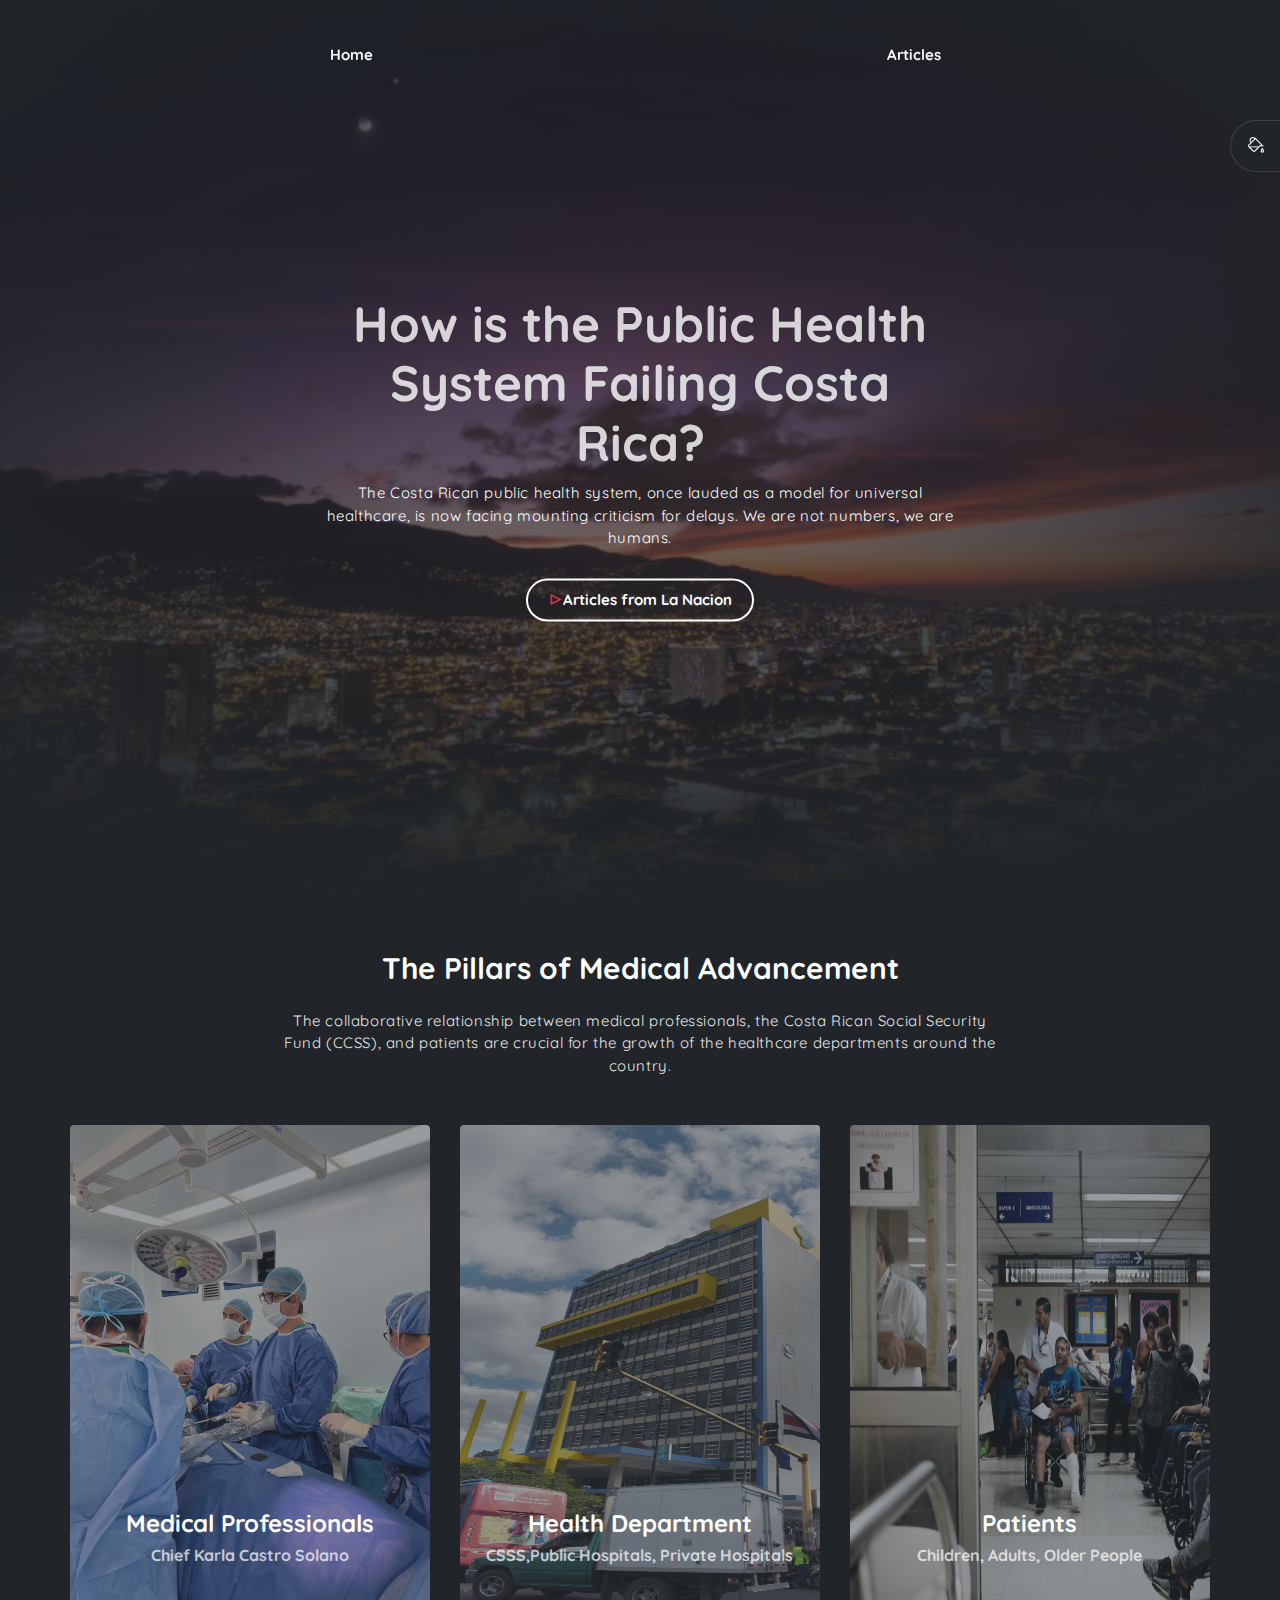
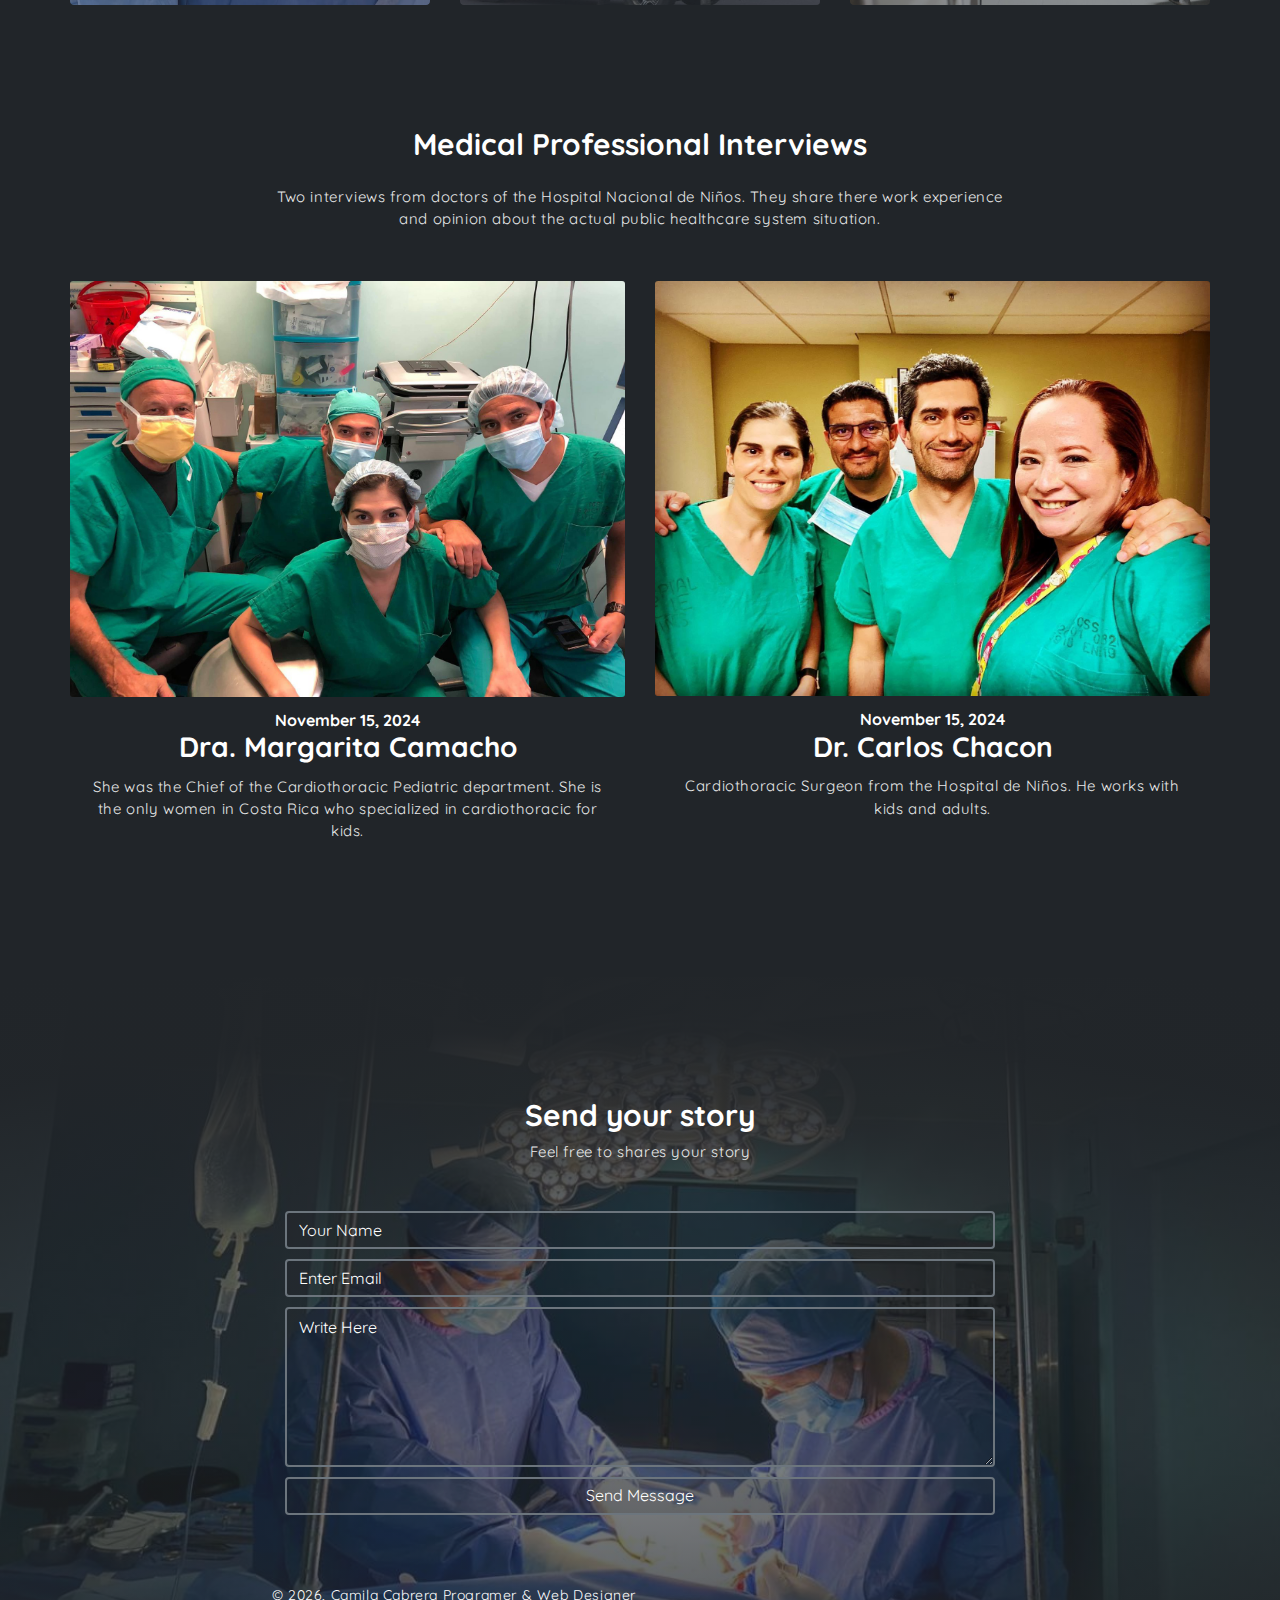
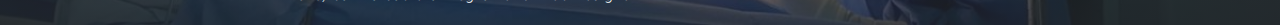
<file: public_html/index.html>
<!DOCTYPE html>
<html lang="en">
<head>
	<meta charset="utf-8">
    <meta name="viewport" content="width=device-width, initial-scale=1, shrink-to-fit=no">
    <meta name="description" content="Start your development with Dorang landing page.">
    <meta name="author" content="Devcrud">
    <title>Multimodal Project</title>
    <!-- font icons -->
    <link rel="stylesheet" href="assets/vendors/themify-icons/css/themify-icons.css">

    <!-- Bootstrap + Dorang main styles -->
	<link rel="stylesheet" href="assets/css/dorang.css">

</head>
<body data-spy="scroll" data-target=".navbar" data-offset="40" id="home" class="dark-theme">
    
    <!-- page navbar -->
    <nav class="page-navbar" data-spy="affix" data-offset-top="10">
        <ul class="nav-navbar container">
            <li class="nav-item"><a href="#" class="nav-link">Home</a></li>
            <li class="nav-item"><a href="/public_html/articles.html" class="nav-link">Articles</a></li>
            <!--<li class="nav-item"><a href="#" class="nav-link"><img src="assets/imgs/placeholder.svg" alt="Download free bootstrap 4 landing page, free boootstrap 4 templates, Download free bootstrap 4.1 landing page, free boootstrap 4.1.1 templates, weber Landing page"></a></li>-->
            <!--<li class="nav-item"><a href="/public_html/interviews.html" class="nav-link">Interviews</a></li>-->
        </ul>
    </nav><!-- end of page navbar -->

    <div class="theme-selector">
        <a href="javascript:void(0)" class="spinner">
            <i class="ti-paint-bucket"></i>
        </a>
        <div class="body">
            <a href="javascript:void(0)" class="light"></a>
            <a href="javascript:void(0)" class="dark"></a>
        </div>
    </div>  

    <!-- page header -->
    <header class="header">
        <div class="overlay"></div>
        <div class="header-content">
            <h1 class="header-title">How is the Public Health System Failing Costa Rica?</h1>
            <p class="header-subtitle">The Costa Rican public health system, once lauded as a model for universal healthcare, 
                is now facing mounting criticism for delays. We are not numbers, we are humans. </p>

            <button class="btn btn-theme-color modal-toggle"><i class="ti-control-play text-danger"></i>Articles from La Nacion</button>

        </div>
    </header><!-- end of page header -->

    <!-- modal -->
   <div class="modalBox">
        <div class="modalBox-body">
            <iframe width="100%" height="450px" class="border-0" 
            src="https://www.nacion.com/">
            </iframe>
        </div>          
    </div> <!-- end of modal -->

    <!-- page container -->
    <div class="container page-container">
        <div class="col-md-10 col-lg-8 m-auto">
            <h6 class="title mb-4">The Pillars of Medical Advancement</h6>
            <p class="mb-5">The collaborative relationship between medical professionals, the Costa Rican Social Security Fund (CCSS), and patients are crucial for the growth of the healthcare departments around the country. </p>
        </div>  

        <!-- row -->
        <div class="row mb-4">
            <div class="col-md-4">
                <a href="https://drive.google.com/file/d/1kV3shMfC2n2jBOGt5FBYdteGEy3yGt1y/view?usp=drive_link" class="overlay-img">
                    <img src="assets/imgs/img-1.jpg" alt="Download free bootstrap 4 landing page, free boootstrap 4 templates, Download free bootstrap 4.1 landing page, free boootstrap 4.1.1 templates, weber Landing page">  
                    <div class="overlay"></div> 
                    <div class="des">
                        <h1 class="title">Medical Professionals</h1>
                        <h6 class="subtitle">Chief Karla Castro Solano</p>
                        <p>Medical professionals are vital to society as they ensure the health and well-being of individuals and communities.
                        But no one worries about there mental and physical health, and how hard this job can be. 
                        </p>
                    </div>          
                </a>
            </div>
            <div class="col-md-4">
                <a href="https://drive.google.com/file/d/1Q_s5D8jUpBLcOAS3jswY4JqyvdT5ARb7/view?usp=drive_link" class="overlay-img">
                    <img src="assets/imgs/img-2.jpg" style="width: 500px; height: 480px;">  
                    <div class="overlay"></div> 
                    <div class="des">
                        <h1 class="title">Health Department</h1>
                        <h6 class="subtitle">CSSS,Public Hospitals, Private Hospitals</p>
                        <p>CCSS plays a vital role in providing universal public healthcare for many citizens. 
                        Interview of a patient who start in a Ebais because of an abdominal pain, and end with complications at the hospital.</p>
                    </div>          
                </a>
            </div>
            <div class="col-md-4">
                <a href="https://drive.google.com/file/d/1Qr3EhfGSv9Jzv1lnvJLbhNCK87dXAUf7/view?usp=sharing" class="overlay-img">
                    <img src="assets/imgs/img-3.jpg" style="width: 500px; height: 480px;">  
                    <div class="overlay"></div> 
                    <div class="des">
                        <h1 class="title">Patients</h1>
                        <h6 class="subtitle">Children, Adults, Older People</p>
                        <p>They are constanly affected by the decisions of CCSS, long-wait lists are the main problem.
                            Little girl who was born with heart diseases, and has had multiple surgeries over the years. 
                        </p>
                    </div>          
                </a>
            </div>          
        </div><!-- end of row -->


        <div class="col-md-10 col-lg-8 m-auto">
            <h6 class="title mb-4 mt-5 pt-5">Medical Professional Interviews</h6>
            <p class="mb-5">Two interviews from doctors of the Hospital Nacional de Niños. They share there work experience and opinion about the actual public healthcare system situation.</p>
        </div>

        <!-- row -->
        <div class="row mb-5">
            <div class="col-md-6">
                <a href="javascript:void(0)" class="card">
                    <a href="https://drive.google.com/file/d/1ArO8_pbaQjFyFvdQYLq-6EweOSHGIbau/view?usp=drive_link">
                    <img src="assets/imgs/blog-1.jpg" class="card-img" >
                     </a>
                    <div class="card-body">
                        <h6 class="card-subtitle">November 15, 2024</h6>
                        <h3 class="card-title">Dra. Margarita Camacho</h3>
                        <p>She was the Chief of the Cardiothoracic Pediatric department. She is the only women in Costa Rica who specialized in cardiothoracic for kids. </p>
                    </div>                  
                </a>
            </div>  
            <div class="col-md-6">
                <a href="javascript:void(0)" class="card">
                    <a href="https://drive.google.com/file/d/1GVzUcJisqRy7C2gBXsSQ9rWxRkZK8ywQ/view?usp=drive_link">
                    <img src="assets/imgs/blog-2.jpg" class="card-img">
                    </a> 
                    <div class="card-body">
                        <h6 class="card-subtitle">November 15, 2024</h6>
                        <h3 class="card-title">Dr. Carlos Chacon</h3>
                        <p>Cardiothoracic Surgeon from the Hospital de Niños. He works with kids and adults.</p>
                    </div>                  
                </a>
            </div>  
        </div><!-- end of row -->

        <!--<a href="/public_html/interviews.html">More interviews <i class="ti-angle-double-right angle"></i></a>-->

    </div> <!-- end of page container -->

    <!--footer & pre footer -->
    <div class="contact-section">
        <div class="overlay"></div>
        <!-- container -->
        <div class="container">
            <div class="col-md-10 col-lg-8 m-auto">
                <h6 class="title mb-2">Send your story</h6>
                <p class="mb-5">Feel free to shares your story</p>
                <form action="" class="form-group">
                    <input type="text" size="50" class="form-control" placeholder="Your Name" required>
                    <input type="email" class="form-control" placeholder="Enter Email"requried>
                    <textarea name="comment" id="comment" rows="6"   class="form-control" placeholder="Write Here"></textarea>
                    <input type="submit" value="Send Message" class="form-control">
                </form>
            </div>

            <!-- footer -->
            <footer class="footer">
                <p class="infos">&copy; <script>document.write(new Date().getFullYear())</script>, <a href="#">Camila Cabrera Programer & Web Designer </a></p>        
               <!-- <div class="links">
                    <a href="#">About</a>
                    <a href="#">Explore</a>
                    <a href="#">Journal</a>
                </div>
            </footer> end of footer -->

        </div><!-- end of container -->
    </div><!-- end of pre footer -->

    <!-- core  -->
    <script src="assets/vendors/jquery/jquery-3.4.1.js"></script>
    <script src="assets/vendors/bootstrap/bootstrap.bundle.js"></script>

    <!-- bootstrap affix -->
    <script src="assets/vendors/bootstrap/bootstrap.affix.js"></script>

    <!-- Dorang js -->
    <script src="assets/js/dorang.js"></script>

</body>
</html>
</file>
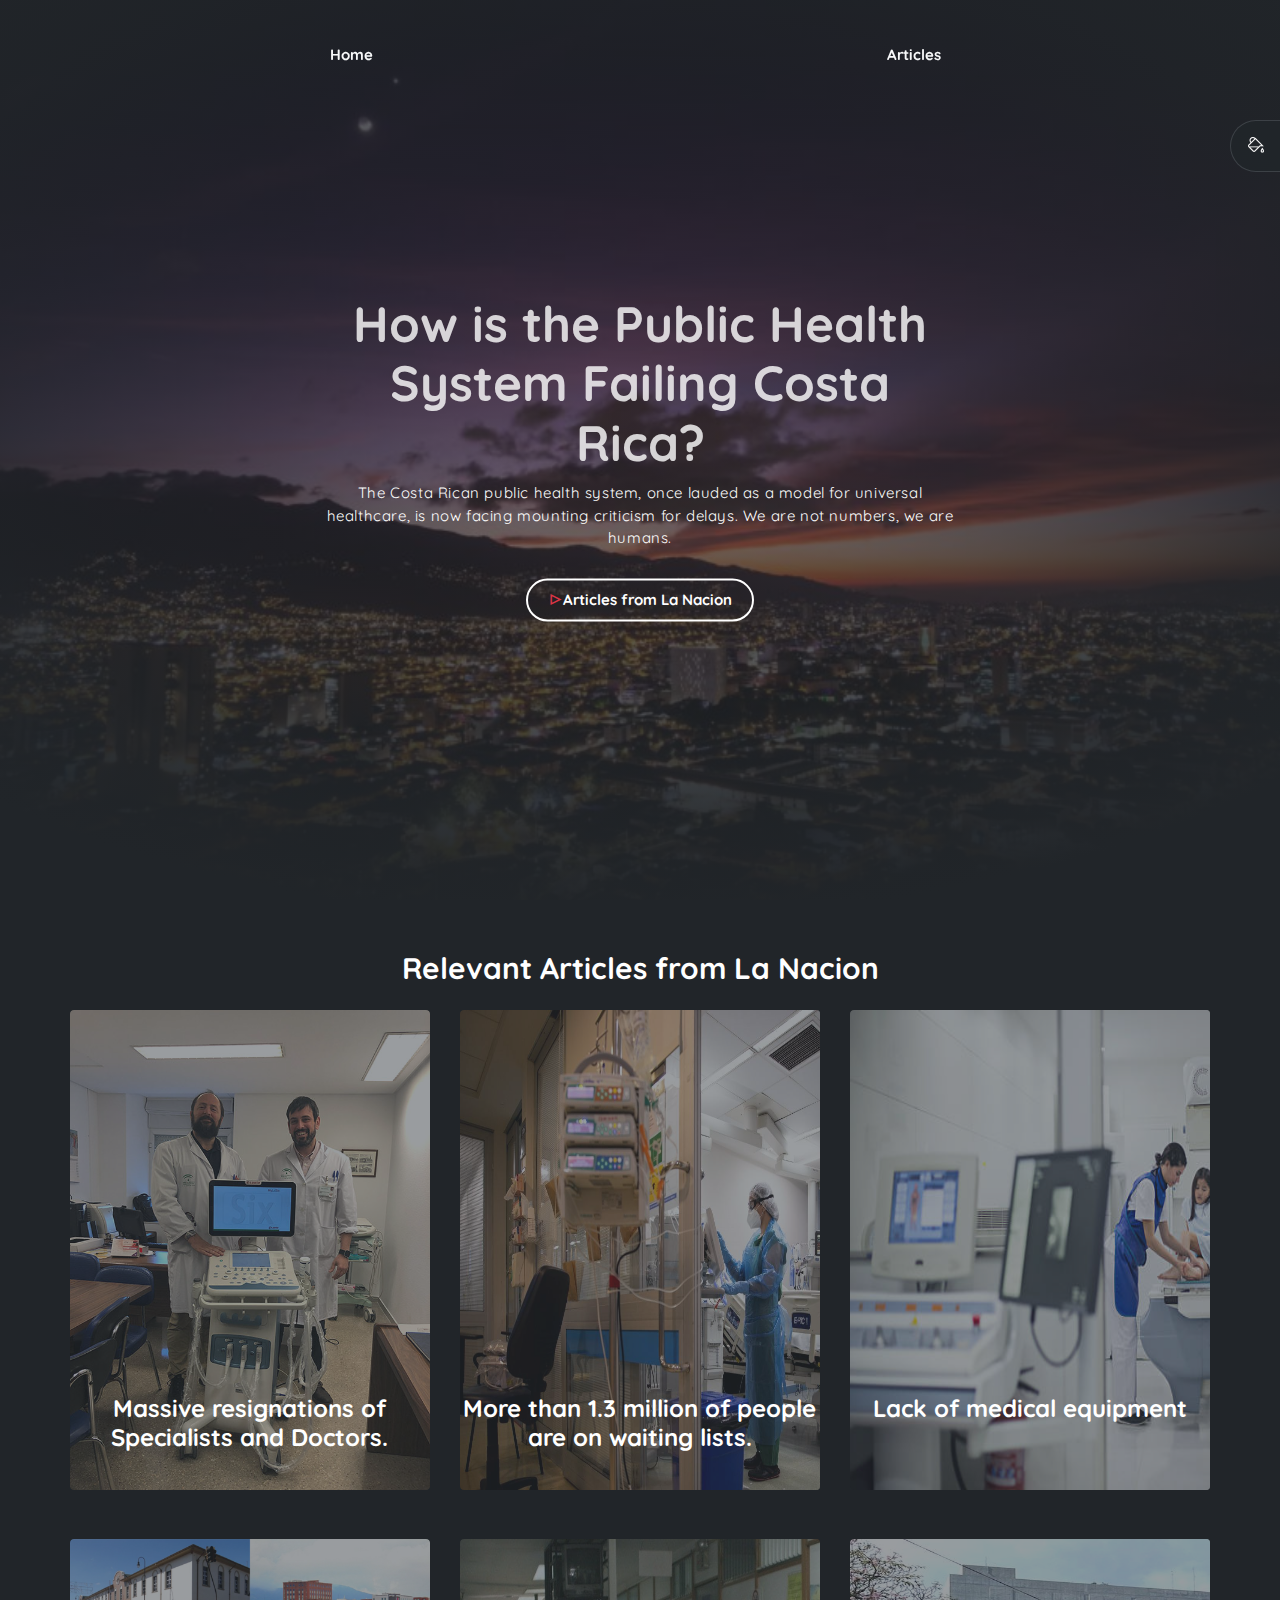
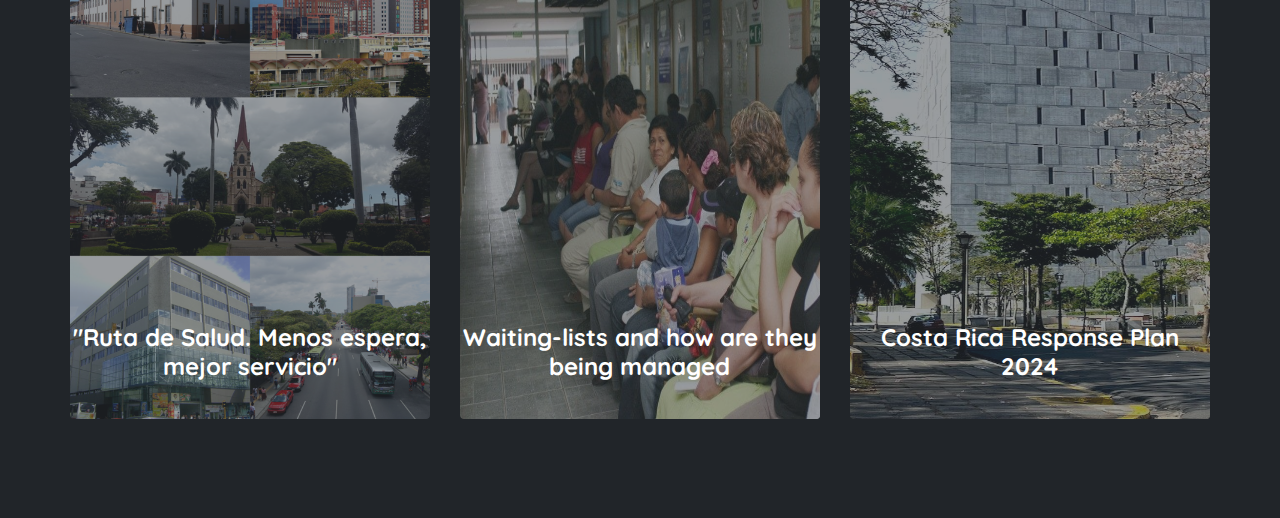
<file: public_html/articles.html>
<!DOCTYPE html>
<html lang="en">
<head>
	<meta charset="utf-8">
    <meta name="viewport" content="width=device-width, initial-scale=1, shrink-to-fit=no">
    <meta name="description" content="Start your development with Dorang landing page.">
    <meta name="author" content="Devcrud">
    <title>Multimodal Project</title>
    <!-- font icons -->
    <link rel="stylesheet" href="assets/vendors/themify-icons/css/themify-icons.css">

    <!-- Bootstrap + Dorang main styles -->
	<link rel="stylesheet" href="assets/css/dorang.css">

</head>
<body data-spy="scroll" data-target=".navbar" data-offset="40" id="home" class="dark-theme">
    
    <!-- page navbar -->
    <nav class="page-navbar" data-spy="affix" data-offset-top="10">
        <ul class="nav-navbar container">
            <li class="nav-item"><a href="/public_html/index.html" class="nav-link">Home</a></li>
            <li class="nav-item"><a href="/public_html/articles.html" class="nav-link">Articles</a></li>
            <!--<li class="nav-item"><a href="#" class="nav-link"><img src="assets/imgs/placeholder.svg" alt="Download free bootstrap 4 landing page, free boootstrap 4 templates, Download free bootstrap 4.1 landing page, free boootstrap 4.1.1 templates, weber Landing page"></a></li>-->
            <!--<li class="nav-item"><a href="/public_html/interviews.html" class="nav-link">Interviews</a></li>-->
        </ul>
    </nav><!-- end of page navbar -->

    <div class="theme-selector">
        <a href="javascript:void(0)" class="spinner">
            <i class="ti-paint-bucket"></i>
        </a>
        <div class="body">
            <a href="javascript:void(0)" class="light"></a>
            <a href="javascript:void(0)" class="dark"></a>
        </div>
    </div>  

    <!-- page header -->
    <header class="header">
        <div class="overlay"></div>
        <div class="header-content">
            <h1 class="header-title">How is the Public Health System Failing Costa Rica?</h1>
            <p class="header-subtitle">The Costa Rican public health system, once lauded as a model for universal healthcare, 
                is now facing mounting criticism for delays. We are not numbers, we are humans. </p>

            <button class="btn btn-theme-color modal-toggle"><i class="ti-control-play text-danger"></i>Articles from La Nacion</button>

        </div>
    </header><!-- end of page header -->

    <!-- modal -->
   <div class="modalBox">
        <div class="modalBox-body">
            <iframe width="100%" height="450px" class="border-0" 
            src="https://www.nacion.com/">
            </iframe>
        </div>          
    </div> <!-- end of modal -->

    <!-- page container -->
    <div class="container page-container">
        <div class="col-md-10 col-lg-8 m-auto">
            <h6 class="title mb-4">Relevant Articles from La Nacion</h6>
        </div>  

        <!-- row -->
        <div class="row mb-4">
            <div class="col-md-4">
                <a href="https://www.nacion.com/el-pais/salud/cinco-respuestas-sobre-protesta-de-medicos/MKRD6DFO5FDGFAC56BFN5KSVXE/story/" class="overlay-img">
                    <img src="assets/imgs/img-4.jpg" alt="Download free bootstrap 4 landing page, free boootstrap 4 templates, Download free bootstrap 4.1 landing page, free boootstrap 4.1.1 templates, weber Landing page">  
                    <div class="overlay"></div> 
                    <div class="des">
                        <h1 class="title">Massive resignations of Specialists and Doctors.</h1>
                        <h6 class="subtitle"><p></p>
                        <p>Doctors, Nurses, and Specialists aren't getting enough recognition for there work and there effort to keep patients alive. 
                            Most of them have the minimum payment for an excessive working hours. 
                        </p>
                    </div>          
                </a>
            </div>
            <div class="col-md-4">
                <a href="https://www.nacion.com/el-pais/salud/marta-esquivel-sobre-listas-de-espera-no-avanzamos/ALDLMNK6GBCM5FG22RQDPGJWBY/story/" class="overlay-img">
                    <img src="assets/imgs/img-5.jpg" style="width: 500px; height: 480px;">  
                    <div class="overlay"></div> 
                    <div class="des">
                        <h1 class="title">More than 1.3 million of people are on waiting lists.</h1>
                        <h6 class="subtitle"><p></p>
                        <p>Martha Esquivel,the executive president, is truly dissapointed by how the plan has been conducted. 
                            She thought that by the time the interview was conducted, the plan would have advanced as much as they thought.</p>
                    </div>          
                </a>
            </div>
            <div class="col-md-4">
                <a href="https://www.nacion.com/el-pais/salud/cuales-son-los-estudios-diagnosticos-con-mas-citas/EPC6TRYZHJF7PIE3YT5VUCCTD4/story/" class="overlay-img">
                    <img src="assets/imgs/img-6.jpg" style="width: 500px; height: 480px;">  
                    <div class="overlay"></div> 
                    <div class="des">
                        <h1 class="title">Lack of medical equipment</h1>
                        <h6 class="subtitle"></p>
                        <p>The radiology department have the longest wait lists. There are more than 737.000 appointments for any procedure 
                            or diagnose. 
                        </p>
                    </div>          
                </a>
            </div>          
        </div><!-- end of row -->

    <!-- row -->
    <div class="row mb-4">
        <div class="col-md-4">
            <a href="https://www.nacion.com/el-pais/salud/ruta-de-la-salud-de-marta-esquivel-echo-a-andar/SVJEH3LDIFEEHC4T4BK2IN7SFQ/story/" class="overlay-img">
                <img src="assets/imgs/img-7.png" alt="Download free bootstrap 4 landing page, free boootstrap 4 templates, Download free bootstrap 4.1 landing page, free boootstrap 4.1.1 templates, weber Landing page">  
                <div class="overlay"></div> 
                <div class="des">
                    <h1 class="title">"Ruta de Salud. Menos espera, mejor servicio"</h1>
                    <h6 class="subtitle"></p>
                    <p>The president of Costa Rica and the exexcutive president of the CCSS, created a plan to reduce waiting lists and improve public service in hospitals.
                    </p>
                </div>          
            </a>
        </div>
        <div class="col-md-4">
            <a href="https://www.nacion.com/el-pais/salud/listas-de-espera-en-ccss-conozca-las-medidas-para/REA4HXCOERCYVPVRBO7UZ6LLXM/story/" class="overlay-img">
                <img src="assets/imgs/img-8.jpg" style="width: 500px; height: 480px;">  
                <div class="overlay"></div> 
                <div class="des">
                    <h1 class="title">Waiting-lists and how are they being managed</h1>
                    <h6 class="subtitle"></p>
                    <p>All the services provide by the CCSS are being conducted by different strategies to reduced wait-lists, procedures, and appointments with specialists. </p>
                </div>          
            </a>
        </div>
        <div class="col-md-4">
            <a href="https://crisisresponse.iom.int/response/costa-rica-crisis-response-plan-2024" class="overlay-img">
                <img src="assets/imgs/img-9.jpeg" style="width: 500px; height: 480px;">  
                <div class="overlay"></div> 
                <div class="des">
                    <h1 class="title">Costa Rica Response Plan 2024</h1>
                    <h6 class="subtitle"></p>
                    <p>IOM will support the Costa Rican government in implementing a comprehensive whole-of-government and whole-of-society approach.</p>
                </div>          
            </a>
        </div>          
    </div><!-- end of row -->
</file>
<file: public_html/assets/vendors/themify-icons/css/themify-icons.css>
@font-face {
	font-family: 'themify';
	src:url("../fonts/themify.eot?-fvbane");
	src:url("../fonts/themify.eot?#iefix-fvbane") format("embedded-opentype"),
		url("../fonts/themify.woff?-fvbane") format("woff"),
		url("../fonts/themify.ttf?-fvbane") format("truetype"),
		url("../fonts/themify.svg?-fvbane#themify") format("svg");
	font-weight: normal;
	font-style: normal;
}

[class^="ti-"], [class*=" ti-"] {
	font-family: 'themify';
	speak: none;
	font-style: normal;
	font-weight: normal;
	font-variant: normal;
	text-transform: none;
	line-height: 1;

	/* Better Font Rendering =========== */
	-webkit-font-smoothing: antialiased;
	-moz-osx-font-smoothing: grayscale;
}

.ti-wand:before {
	content: "\e600";
}
.ti-volume:before {
	content: "\e601";
}
.ti-user:before {
	content: "\e602";
}
.ti-unlock:before {
	content: "\e603";
}
.ti-unlink:before {
	content: "\e604";
}
.ti-trash:before {
	content: "\e605";
}
.ti-thought:before {
	content: "\e606";
}
.ti-target:before {
	content: "\e607";
}
.ti-tag:before {
	content: "\e608";
}
.ti-tablet:before {
	content: "\e609";
}
.ti-star:before {
	content: "\e60a";
}
.ti-spray:before {
	content: "\e60b";
}
.ti-signal:before {
	content: "\e60c";
}
.ti-shopping-cart:before {
	content: "\e60d";
}
.ti-shopping-cart-full:before {
	content: "\e60e";
}
.ti-settings:before {
	content: "\e60f";
}
.ti-search:before {
	content: "\e610";
}
.ti-zoom-in:before {
	content: "\e611";
}
.ti-zoom-out:before {
	content: "\e612";
}
.ti-cut:before {
	content: "\e613";
}
.ti-ruler:before {
	content: "\e614";
}
.ti-ruler-pencil:before {
	content: "\e615";
}
.ti-ruler-alt:before {
	content: "\e616";
}
.ti-bookmark:before {
	content: "\e617";
}
.ti-bookmark-alt:before {
	content: "\e618";
}
.ti-reload:before {
	content: "\e619";
}
.ti-plus:before {
	content: "\e61a";
}
.ti-pin:before {
	content: "\e61b";
}
.ti-pencil:before {
	content: "\e61c";
}
.ti-pencil-alt:before {
	content: "\e61d";
}
.ti-paint-roller:before {
	content: "\e61e";
}
.ti-paint-bucket:before {
	content: "\e61f";
}
.ti-na:before {
	content: "\e620";
}
.ti-mobile:before {
	content: "\e621";
}
.ti-minus:before {
	content: "\e622";
}
.ti-medall:before {
	content: "\e623";
}
.ti-medall-alt:before {
	content: "\e624";
}
.ti-marker:before {
	content: "\e625";
}
.ti-marker-alt:before {
	content: "\e626";
}
.ti-arrow-up:before {
	content: "\e627";
}
.ti-arrow-right:before {
	content: "\e628";
}
.ti-arrow-left:before {
	content: "\e629";
}
.ti-arrow-down:before {
	content: "\e62a";
}
.ti-lock:before {
	content: "\e62b";
}
.ti-location-arrow:before {
	content: "\e62c";
}
.ti-link:before {
	content: "\e62d";
}
.ti-layout:before {
	content: "\e62e";
}
.ti-layers:before {
	content: "\e62f";
}
.ti-layers-alt:before {
	content: "\e630";
}
.ti-key:before {
	content: "\e631";
}
.ti-import:before {
	content: "\e632";
}
.ti-image:before {
	content: "\e633";
}
.ti-heart:before {
	content: "\e634";
}
.ti-heart-broken:before {
	content: "\e635";
}
.ti-hand-stop:before {
	content: "\e636";
}
.ti-hand-open:before {
	content: "\e637";
}
.ti-hand-drag:before {
	content: "\e638";
}
.ti-folder:before {
	content: "\e639";
}
.ti-flag:before {
	content: "\e63a";
}
.ti-flag-alt:before {
	content: "\e63b";
}
.ti-flag-alt-2:before {
	content: "\e63c";
}
.ti-eye:before {
	content: "\e63d";
}
.ti-export:before {
	content: "\e63e";
}
.ti-exchange-vertical:before {
	content: "\e63f";
}
.ti-desktop:before {
	content: "\e640";
}
.ti-cup:before {
	content: "\e641";
}
.ti-crown:before {
	content: "\e642";
}
.ti-comments:before {
	content: "\e643";
}
.ti-comment:before {
	content: "\e644";
}
.ti-comment-alt:before {
	content: "\e645";
}
.ti-close:before {
	content: "\e646";
}
.ti-clip:before {
	content: "\e647";
}
.ti-angle-up:before {
	content: "\e648";
}
.ti-angle-right:before {
	content: "\e649";
}
.ti-angle-left:before {
	content: "\e64a";
}
.ti-angle-down:before {
	content: "\e64b";
}
.ti-check:before {
	content: "\e64c";
}
.ti-check-box:before {
	content: "\e64d";
}
.ti-camera:before {
	content: "\e64e";
}
.ti-announcement:before {
	content: "\e64f";
}
.ti-brush:before {
	content: "\e650";
}
.ti-briefcase:before {
	content: "\e651";
}
.ti-bolt:before {
	content: "\e652";
}
.ti-bolt-alt:before {
	content: "\e653";
}
.ti-blackboard:before {
	content: "\e654";
}
.ti-bag:before {
	content: "\e655";
}
.ti-move:before {
	content: "\e656";
}
.ti-arrows-vertical:before {
	content: "\e657";
}
.ti-arrows-horizontal:before {
	content: "\e658";
}
.ti-fullscreen:before {
	content: "\e659";
}
.ti-arrow-top-right:before {
	content: "\e65a";
}
.ti-arrow-top-left:before {
	content: "\e65b";
}
.ti-arrow-circle-up:before {
	content: "\e65c";
}
.ti-arrow-circle-right:before {
	content: "\e65d";
}
.ti-arrow-circle-left:before {
	content: "\e65e";
}
.ti-arrow-circle-down:before {
	content: "\e65f";
}
.ti-angle-double-up:before {
	content: "\e660";
}
.ti-angle-double-right:before {
	content: "\e661";
}
.ti-angle-double-left:before {
	content: "\e662";
}
.ti-angle-double-down:before {
	content: "\e663";
}
.ti-zip:before {
	content: "\e664";
}
.ti-world:before {
	content: "\e665";
}
.ti-wheelchair:before {
	content: "\e666";
}
.ti-view-list:before {
	content: "\e667";
}
.ti-view-list-alt:before {
	content: "\e668";
}
.ti-view-grid:before {
	content: "\e669";
}
.ti-uppercase:before {
	content: "\e66a";
}
.ti-upload:before {
	content: "\e66b";
}
.ti-underline:before {
	content: "\e66c";
}
.ti-truck:before {
	content: "\e66d";
}
.ti-timer:before {
	content: "\e66e";
}
.ti-ticket:before {
	content: "\e66f";
}
.ti-thumb-up:before {
	content: "\e670";
}
.ti-thumb-down:before {
	content: "\e671";
}
.ti-text:before {
	content: "\e672";
}
.ti-stats-up:before {
	content: "\e673";
}
.ti-stats-down:before {
	content: "\e674";
}
.ti-split-v:before {
	content: "\e675";
}
.ti-split-h:before {
	content: "\e676";
}
.ti-smallcap:before {
	content: "\e677";
}
.ti-shine:before {
	content: "\e678";
}
.ti-shift-right:before {
	content: "\e679";
}
.ti-shift-left:before {
	content: "\e67a";
}
.ti-shield:before {
	content: "\e67b";
}
.ti-notepad:before {
	content: "\e67c";
}
.ti-server:before {
	content: "\e67d";
}
.ti-quote-right:before {
	content: "\e67e";
}
.ti-quote-left:before {
	content: "\e67f";
}
.ti-pulse:before {
	content: "\e680";
}
.ti-printer:before {
	content: "\e681";
}
.ti-power-off:before {
	content: "\e682";
}
.ti-plug:before {
	content: "\e683";
}
.ti-pie-chart:before {
	content: "\e684";
}
.ti-paragraph:before {
	content: "\e685";
}
.ti-panel:before {
	content: "\e686";
}
.ti-package:before {
	content: "\e687";
}
.ti-music:before {
	content: "\e688";
}
.ti-music-alt:before {
	content: "\e689";
}
.ti-mouse:before {
	content: "\e68a";
}
.ti-mouse-alt:before {
	content: "\e68b";
}
.ti-money:before {
	content: "\e68c";
}
.ti-microphone:before {
	content: "\e68d";
}
.ti-menu:before {
	content: "\e68e";
}
.ti-menu-alt:before {
	content: "\e68f";
}
.ti-map:before {
	content: "\e690";
}
.ti-map-alt:before {
	content: "\e691";
}
.ti-loop:before {
	content: "\e692";
}
.ti-location-pin:before {
	content: "\e693";
}
.ti-list:before {
	content: "\e694";
}
.ti-light-bulb:before {
	content: "\e695";
}
.ti-Italic:before {
	content: "\e696";
}
.ti-info:before {
	content: "\e697";
}
.ti-infinite:before {
	content: "\e698";
}
.ti-id-badge:before {
	content: "\e699";
}
.ti-hummer:before {
	content: "\e69a";
}
.ti-home:before {
	content: "\e69b";
}
.ti-help:before {
	content: "\e69c";
}
.ti-headphone:before {
	content: "\e69d";
}
.ti-harddrives:before {
	content: "\e69e";
}
.ti-harddrive:before {
	content: "\e69f";
}
.ti-gift:before {
	content: "\e6a0";
}
.ti-game:before {
	content: "\e6a1";
}
.ti-filter:before {
	content: "\e6a2";
}
.ti-files:before {
	content: "\e6a3";
}
.ti-file:before {
	content: "\e6a4";
}
.ti-eraser:before {
	content: "\e6a5";
}
.ti-envelope:before {
	content: "\e6a6";
}
.ti-download:before {
	content: "\e6a7";
}
.ti-direction:before {
	content: "\e6a8";
}
.ti-direction-alt:before {
	content: "\e6a9";
}
.ti-dashboard:before {
	content: "\e6aa";
}
.ti-control-stop:before {
	content: "\e6ab";
}
.ti-control-shuffle:before {
	content: "\e6ac";
}
.ti-control-play:before {
	content: "\e6ad";
}
.ti-control-pause:before {
	content: "\e6ae";
}
.ti-control-forward:before {
	content: "\e6af";
}
.ti-control-backward:before {
	content: "\e6b0";
}
.ti-cloud:before {
	content: "\e6b1";
}
.ti-cloud-up:before {
	content: "\e6b2";
}
.ti-cloud-down:before {
	content: "\e6b3";
}
.ti-clipboard:before {
	content: "\e6b4";
}
.ti-car:before {
	content: "\e6b5";
}
.ti-calendar:before {
	content: "\e6b6";
}
.ti-book:before {
	content: "\e6b7";
}
.ti-bell:before {
	content: "\e6b8";
}
.ti-basketball:before {
	content: "\e6b9";
}
.ti-bar-chart:before {
	content: "\e6ba";
}
.ti-bar-chart-alt:before {
	content: "\e6bb";
}
.ti-back-right:before {
	content: "\e6bc";
}
.ti-back-left:before {
	content: "\e6bd";
}
.ti-arrows-corner:before {
	content: "\e6be";
}
.ti-archive:before {
	content: "\e6bf";
}
.ti-anchor:before {
	content: "\e6c0";
}
.ti-align-right:before {
	content: "\e6c1";
}
.ti-align-left:before {
	content: "\e6c2";
}
.ti-align-justify:before {
	content: "\e6c3";
}
.ti-align-center:before {
	content: "\e6c4";
}
.ti-alert:before {
	content: "\e6c5";
}
.ti-alarm-clock:before {
	content: "\e6c6";
}
.ti-agenda:before {
	content: "\e6c7";
}
.ti-write:before {
	content: "\e6c8";
}
.ti-window:before {
	content: "\e6c9";
}
.ti-widgetized:before {
	content: "\e6ca";
}
.ti-widget:before {
	content: "\e6cb";
}
.ti-widget-alt:before {
	content: "\e6cc";
}
.ti-wallet:before {
	content: "\e6cd";
}
.ti-video-clapper:before {
	content: "\e6ce";
}
.ti-video-camera:before {
	content: "\e6cf";
}
.ti-vector:before {
	content: "\e6d0";
}
.ti-themify-logo:before {
	content: "\e6d1";
}
.ti-themify-favicon:before {
	content: "\e6d2";
}
.ti-themify-favicon-alt:before {
	content: "\e6d3";
}
.ti-support:before {
	content: "\e6d4";
}
.ti-stamp:before {
	content: "\e6d5";
}
.ti-split-v-alt:before {
	content: "\e6d6";
}
.ti-slice:before {
	content: "\e6d7";
}
.ti-shortcode:before {
	content: "\e6d8";
}
.ti-shift-right-alt:before {
	content: "\e6d9";
}
.ti-shift-left-alt:before {
	content: "\e6da";
}
.ti-ruler-alt-2:before {
	content: "\e6db";
}
.ti-receipt:before {
	content: "\e6dc";
}
.ti-pin2:before {
	content: "\e6dd";
}
.ti-pin-alt:before {
	content: "\e6de";
}
.ti-pencil-alt2:before {
	content: "\e6df";
}
.ti-palette:before {
	content: "\e6e0";
}
.ti-more:before {
	content: "\e6e1";
}
.ti-more-alt:before {
	content: "\e6e2";
}
.ti-microphone-alt:before {
	content: "\e6e3";
}
.ti-magnet:before {
	content: "\e6e4";
}
.ti-line-double:before {
	content: "\e6e5";
}
.ti-line-dotted:before {
	content: "\e6e6";
}
.ti-line-dashed:before {
	content: "\e6e7";
}
.ti-layout-width-full:before {
	content: "\e6e8";
}
.ti-layout-width-default:before {
	content: "\e6e9";
}
.ti-layout-width-default-alt:before {
	content: "\e6ea";
}
.ti-layout-tab:before {
	content: "\e6eb";
}
.ti-layout-tab-window:before {
	content: "\e6ec";
}
.ti-layout-tab-v:before {
	content: "\e6ed";
}
.ti-layout-tab-min:before {
	content: "\e6ee";
}
.ti-layout-slider:before {
	content: "\e6ef";
}
.ti-layout-slider-alt:before {
	content: "\e6f0";
}
.ti-layout-sidebar-right:before {
	content: "\e6f1";
}
.ti-layout-sidebar-none:before {
	content: "\e6f2";
}
.ti-layout-sidebar-left:before {
	content: "\e6f3";
}
.ti-layout-placeholder:before {
	content: "\e6f4";
}
.ti-layout-menu:before {
	content: "\e6f5";
}
.ti-layout-menu-v:before {
	content: "\e6f6";
}
.ti-layout-menu-separated:before {
	content: "\e6f7";
}
.ti-layout-menu-full:before {
	content: "\e6f8";
}
.ti-layout-media-right-alt:before {
	content: "\e6f9";
}
.ti-layout-media-right:before {
	content: "\e6fa";
}
.ti-layout-media-overlay:before {
	content: "\e6fb";
}
.ti-layout-media-overlay-alt:before {
	content: "\e6fc";
}
.ti-layout-media-overlay-alt-2:before {
	content: "\e6fd";
}
.ti-layout-media-left-alt:before {
	content: "\e6fe";
}
.ti-layout-media-left:before {
	content: "\e6ff";
}
.ti-layout-media-center-alt:before {
	content: "\e700";
}
.ti-layout-media-center:before {
	content: "\e701";
}
.ti-layout-list-thumb:before {
	content: "\e702";
}
.ti-layout-list-thumb-alt:before {
	content: "\e703";
}
.ti-layout-list-post:before {
	content: "\e704";
}
.ti-layout-list-large-image:before {
	content: "\e705";
}
.ti-layout-line-solid:before {
	content: "\e706";
}
.ti-layout-grid4:before {
	content: "\e707";
}
.ti-layout-grid3:before {
	content: "\e708";
}
.ti-layout-grid2:before {
	content: "\e709";
}
.ti-layout-grid2-thumb:before {
	content: "\e70a";
}
.ti-layout-cta-right:before {
	content: "\e70b";
}
.ti-layout-cta-left:before {
	content: "\e70c";
}
.ti-layout-cta-center:before {
	content: "\e70d";
}
.ti-layout-cta-btn-right:before {
	content: "\e70e";
}
.ti-layout-cta-btn-left:before {
	content: "\e70f";
}
.ti-layout-column4:before {
	content: "\e710";
}
.ti-layout-column3:before {
	content: "\e711";
}
.ti-layout-column2:before {
	content: "\e712";
}
.ti-layout-accordion-separated:before {
	content: "\e713";
}
.ti-layout-accordion-merged:before {
	content: "\e714";
}
.ti-layout-accordion-list:before {
	content: "\e715";
}
.ti-ink-pen:before {
	content: "\e716";
}
.ti-info-alt:before {
	content: "\e717";
}
.ti-help-alt:before {
	content: "\e718";
}
.ti-headphone-alt:before {
	content: "\e719";
}
.ti-hand-point-up:before {
	content: "\e71a";
}
.ti-hand-point-right:before {
	content: "\e71b";
}
.ti-hand-point-left:before {
	content: "\e71c";
}
.ti-hand-point-down:before {
	content: "\e71d";
}
.ti-gallery:before {
	content: "\e71e";
}
.ti-face-smile:before {
	content: "\e71f";
}
.ti-face-sad:before {
	content: "\e720";
}
.ti-credit-card:before {
	content: "\e721";
}
.ti-control-skip-forward:before {
	content: "\e722";
}
.ti-control-skip-backward:before {
	content: "\e723";
}
.ti-control-record:before {
	content: "\e724";
}
.ti-control-eject:before {
	content: "\e725";
}
.ti-comments-smiley:before {
	content: "\e726";
}
.ti-brush-alt:before {
	content: "\e727";
}
.ti-youtube:before {
	content: "\e728";
}
.ti-vimeo:before {
	content: "\e729";
}
.ti-twitter:before {
	content: "\e72a";
}
.ti-time:before {
	content: "\e72b";
}
.ti-tumblr:before {
	content: "\e72c";
}
.ti-skype:before {
	content: "\e72d";
}
.ti-share:before {
	content: "\e72e";
}
.ti-share-alt:before {
	content: "\e72f";
}
.ti-rocket:before {
	content: "\e730";
}
.ti-pinterest:before {
	content: "\e731";
}
.ti-new-window:before {
	content: "\e732";
}
.ti-microsoft:before {
	content: "\e733";
}
.ti-list-ol:before {
	content: "\e734";
}
.ti-linkedin:before {
	content: "\e735";
}
.ti-layout-sidebar-2:before {
	content: "\e736";
}
.ti-layout-grid4-alt:before {
	content: "\e737";
}
.ti-layout-grid3-alt:before {
	content: "\e738";
}
.ti-layout-grid2-alt:before {
	content: "\e739";
}
.ti-layout-column4-alt:before {
	content: "\e73a";
}
.ti-layout-column3-alt:before {
	content: "\e73b";
}
.ti-layout-column2-alt:before {
	content: "\e73c";
}
.ti-instagram:before {
	content: "\e73d";
}
.ti-google:before {
	content: "\e73e";
}
.ti-github:before {
	content: "\e73f";
}
.ti-flickr:before {
	content: "\e740";
}
.ti-facebook:before {
	content: "\e741";
}
.ti-dropbox:before {
	content: "\e742";
}
.ti-dribbble:before {
	content: "\e743";
}
.ti-apple:before {
	content: "\e744";
}
.ti-android:before {
	content: "\e745";
}
.ti-save:before {
	content: "\e746";
}
.ti-save-alt:before {
	content: "\e747";
}
.ti-yahoo:before {
	content: "\e748";
}
.ti-wordpress:before {
	content: "\e749";
}
.ti-vimeo-alt:before {
	content: "\e74a";
}
.ti-twitter-alt:before {
	content: "\e74b";
}
.ti-tumblr-alt:before {
	content: "\e74c";
}
.ti-trello:before {
	content: "\e74d";
}
.ti-stack-overflow:before {
	content: "\e74e";
}
.ti-soundcloud:before {
	content: "\e74f";
}
.ti-sharethis:before {
	content: "\e750";
}
.ti-sharethis-alt:before {
	content: "\e751";
}
.ti-reddit:before {
	content: "\e752";
}
.ti-pinterest-alt:before {
	content: "\e753";
}
.ti-microsoft-alt:before {
	content: "\e754";
}
.ti-linux:before {
	content: "\e755";
}
.ti-jsfiddle:before {
	content: "\e756";
}
.ti-joomla:before {
	content: "\e757";
}
.ti-html5:before {
	content: "\e758";
}
.ti-flickr-alt:before {
	content: "\e759";
}
.ti-email:before {
	content: "\e75a";
}
.ti-drupal:before {
	content: "\e75b";
}
.ti-dropbox-alt:before {
	content: "\e75c";
}
.ti-css3:before {
	content: "\e75d";
}
.ti-rss:before {
	content: "\e75e";
}
.ti-rss-alt:before {
	content: "\e75f";
}
</file>
